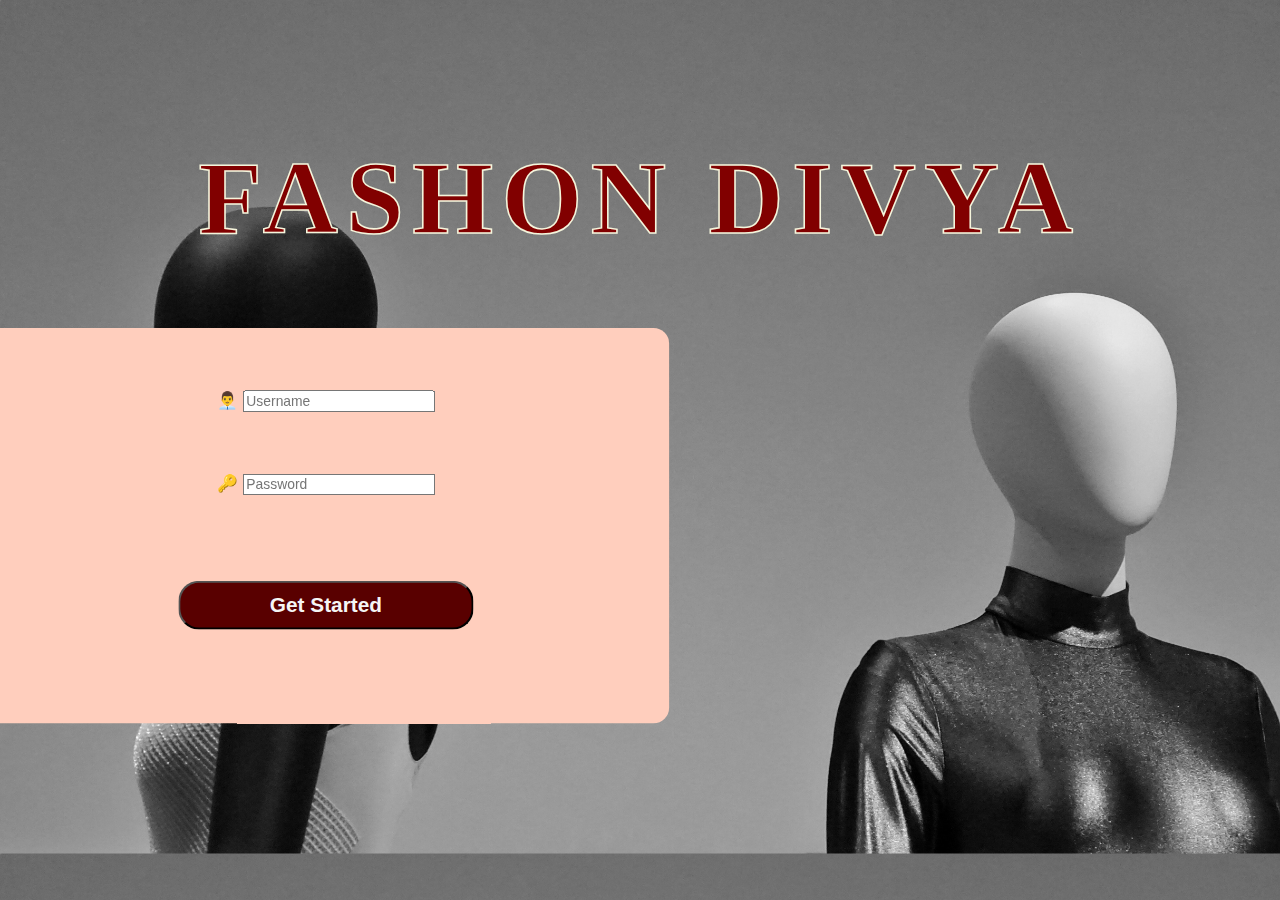
<file: Fashon/templates/fashion/login.html>
<!DOCTYPE html>
<html lang="en">
<head>
    <meta charset="UTF-8">
    <meta http-equiv="X-UA-Compatible" content="IE=edge">
    <meta name="viewport" content="width=device-width, initial-scale=1.0">
    <title>Log in</title>
    <link href="https://cdn.jsdelivr.net/npm/bootstrap@5.2.0/dist/css/bootstrap.min.css" rel="stylesheet"
    integrity="sha384-gH2yIJqKdNHPEq0n4Mqa/HGKIhSkIHeL5AyhkYV8i59U5AR6csBvApHHNl/vI1Bx" crossorigin="anonymous">
</head>
<body style="background-image:url('/static/img/bg2.jpg'); background-position: initial; background-size: cover;">
    <div class="alert alert-danger alert-dismissible fade show" role="alert" id="failure" style="display: none;">
        <strong>Invalid Credentials!</strong> Please re-verify your Username and Password.
        <button type="button" id="close" class="btn-close"></button>
    </div>

    <div class="container" style="transform: scale(1.04);">
    <h1 style="color:#810000; font-size:100px;font-family:fantasy; text-align:center; margin-top: 150px; letter-spacing: 8px; -webkit-text-stroke-width: 1.5px; -webkit-text-stroke-color: beige;">FASHON DIVYA</h1> 

    <div class="container" style ="background-color:#FFCEBD; box-sizing:border-box; width:660px; height:380px; border-radius: 15px;text-align: center;">
        <form method="POST"> 
            <div style="padding-top: 60px; margin-right: 15px; margin-left: 15px;">
                <div class="input-group" style="height: 50px;">
                    <span class="input-group-text" id="basic-addon1">👨‍💼</span>
                    <input type="text" class="form-control" id="username" placeholder="Username" aria-describedby="basic-addon1">
                  </div>

                <div class="input-group" style="height: 50px; margin-top: 30px;">
                    <span class="input-group-text" id="basic-addon1">🔑</span>
                    <input type="password" class="form-control" id="password" placeholder="Password" aria-describedby="basic-addon1">
                  </div>

                <br>
                <button class="btn" style="margin-top: 35px;
            width: 45%;
            background-color:#590000; padding-top: 10px; padding-bottom: 10px; border-radius: 20px; color: whitesmoke;
    font-size: 20px;" id="login" type="submit"><b>Get Started</b></button>
        </div>
    </form>
    </div> 
    </div>
    <script src="https://cdn.jsdelivr.net/npm/bootstrap@5.2.0/dist/js/bootstrap.bundle.min.js"
    integrity="sha384-A3rJD856KowSb7dwlZdYEkO39Gagi7vIsF0jrRAoQmDKKtQBHUuLZ9AsSv4jD4Xa"
    crossorigin="anonymous"></script>
    <script src="/static/js/login.js"></script>
    <script src="https://ajax.googleapis.com/ajax/libs/jquery/1.9.1/jquery.min.js"></script>
</body>
</html>
</file>
